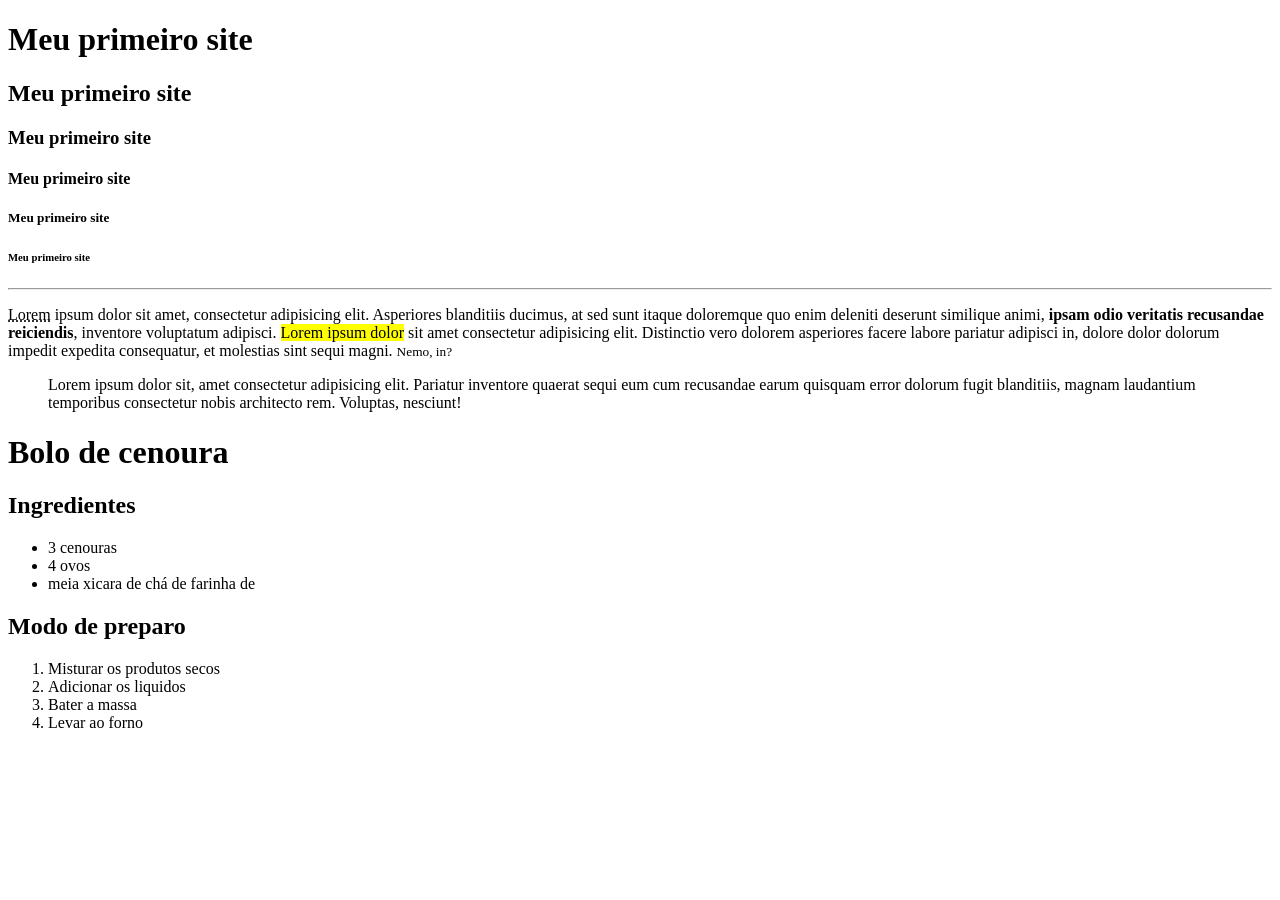
<file: aula_01_curriculo/index.html>
<!DOCTYPE html> <!-- DOCTYPE define para o navegador que o tipo do arquivo -->

<html>

<head> <!-- define todo o conteudo do nosso site ao navegador-->
    <title>Meu primeiro site HTML</title> <!-- define o nome da pagina-->
</head>

<body> <!--A tag <body>  é a reposavel por exibir todo o conteudo visivel do site-->
    <h1>Meu primeiro site</h1>
    <h2>Meu primeiro site</h2>
    <h3>Meu primeiro site</h3>
    <h4>Meu primeiro site</h4>
    <h5>Meu primeiro site</h5>
    <h6>Meu primeiro site</h6>

    <hr> <!-- cria uma quebra de linha-->

    <p> <abbr title="É um elemento que gera textos aleatorios">Lorem</abbr> ipsum dolor sit amet, consectetur
        adipisicing elit. Asperiores blanditiis ducimus, at sed sunt itaque doloremque quo enim deleniti deserunt
        similique animi, <strong>ipsam odio veritatis recusandae reiciendis</strong>, inventore voluptatum adipisci.
        <mark>Lorem ipsum dolor</mark> sit amet consectetur adipisicing elit. Distinctio vero dolorem asperiores facere
        labore pariatur adipisci in, dolore dolor dolorum impedit expedita consequatur, et molestias sint sequi magni.
        <small>Nemo, in?</small>
    </p>

    <blockquote>Lorem ipsum dolor sit, amet consectetur adipisicing elit. Pariatur inventore quaerat sequi eum cum
        recusandae earum quisquam error dolorum fugit blanditiis, magnam laudantium temporibus consectetur nobis
        architecto rem. Voluptas, nesciunt!
    </blockquote>


    <h1>Bolo de cenoura</h1>

    <h2>Ingredientes</h2>
    <ul>
        <li>3 cenouras</li>
        <li>4 ovos</li>
        <li>meia xicara de chá de farinha de</li>
    </ul>
    <h2>Modo de preparo</h2>
    <ol>
        <li>Misturar os produtos secos</li>
        <li>Adicionar os liquidos</li>
        <li>Bater a massa</li>
        <li>Levar ao forno</li>
    </ol>
</body>

</html>
</file>
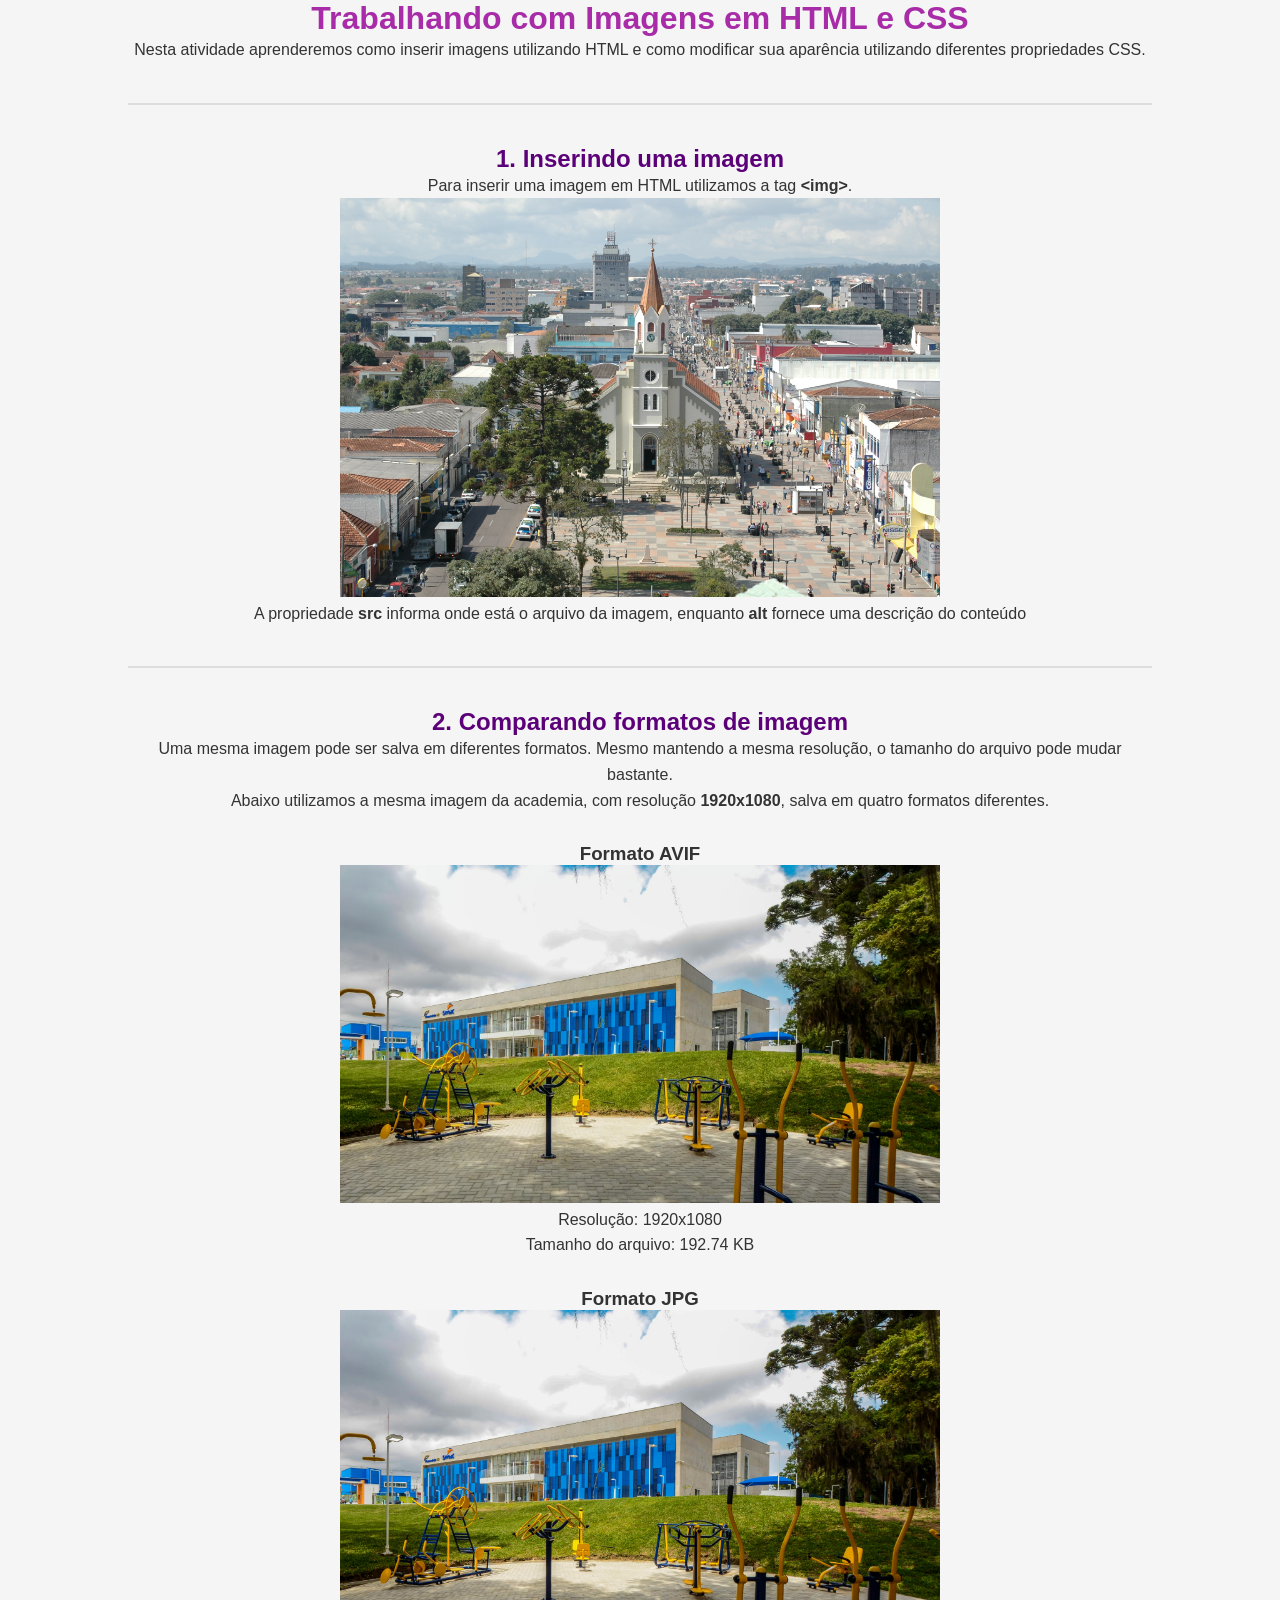
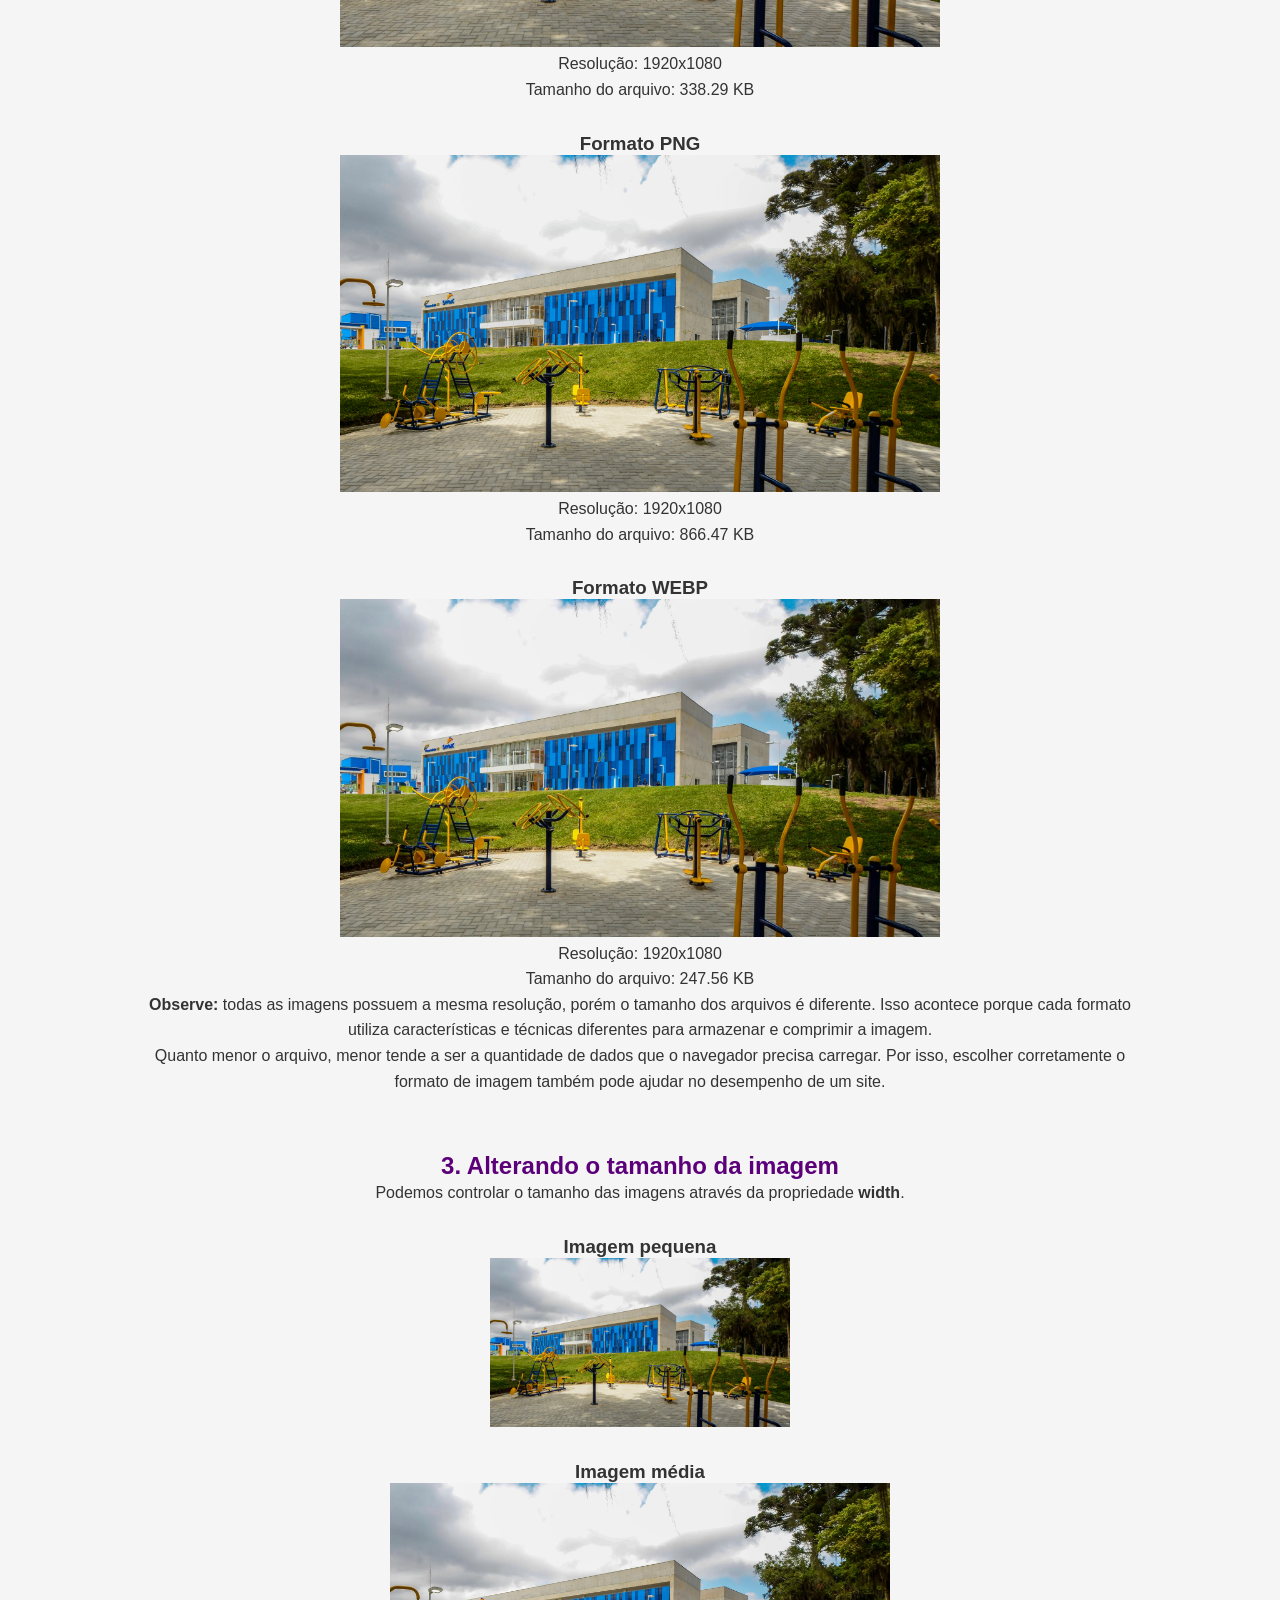
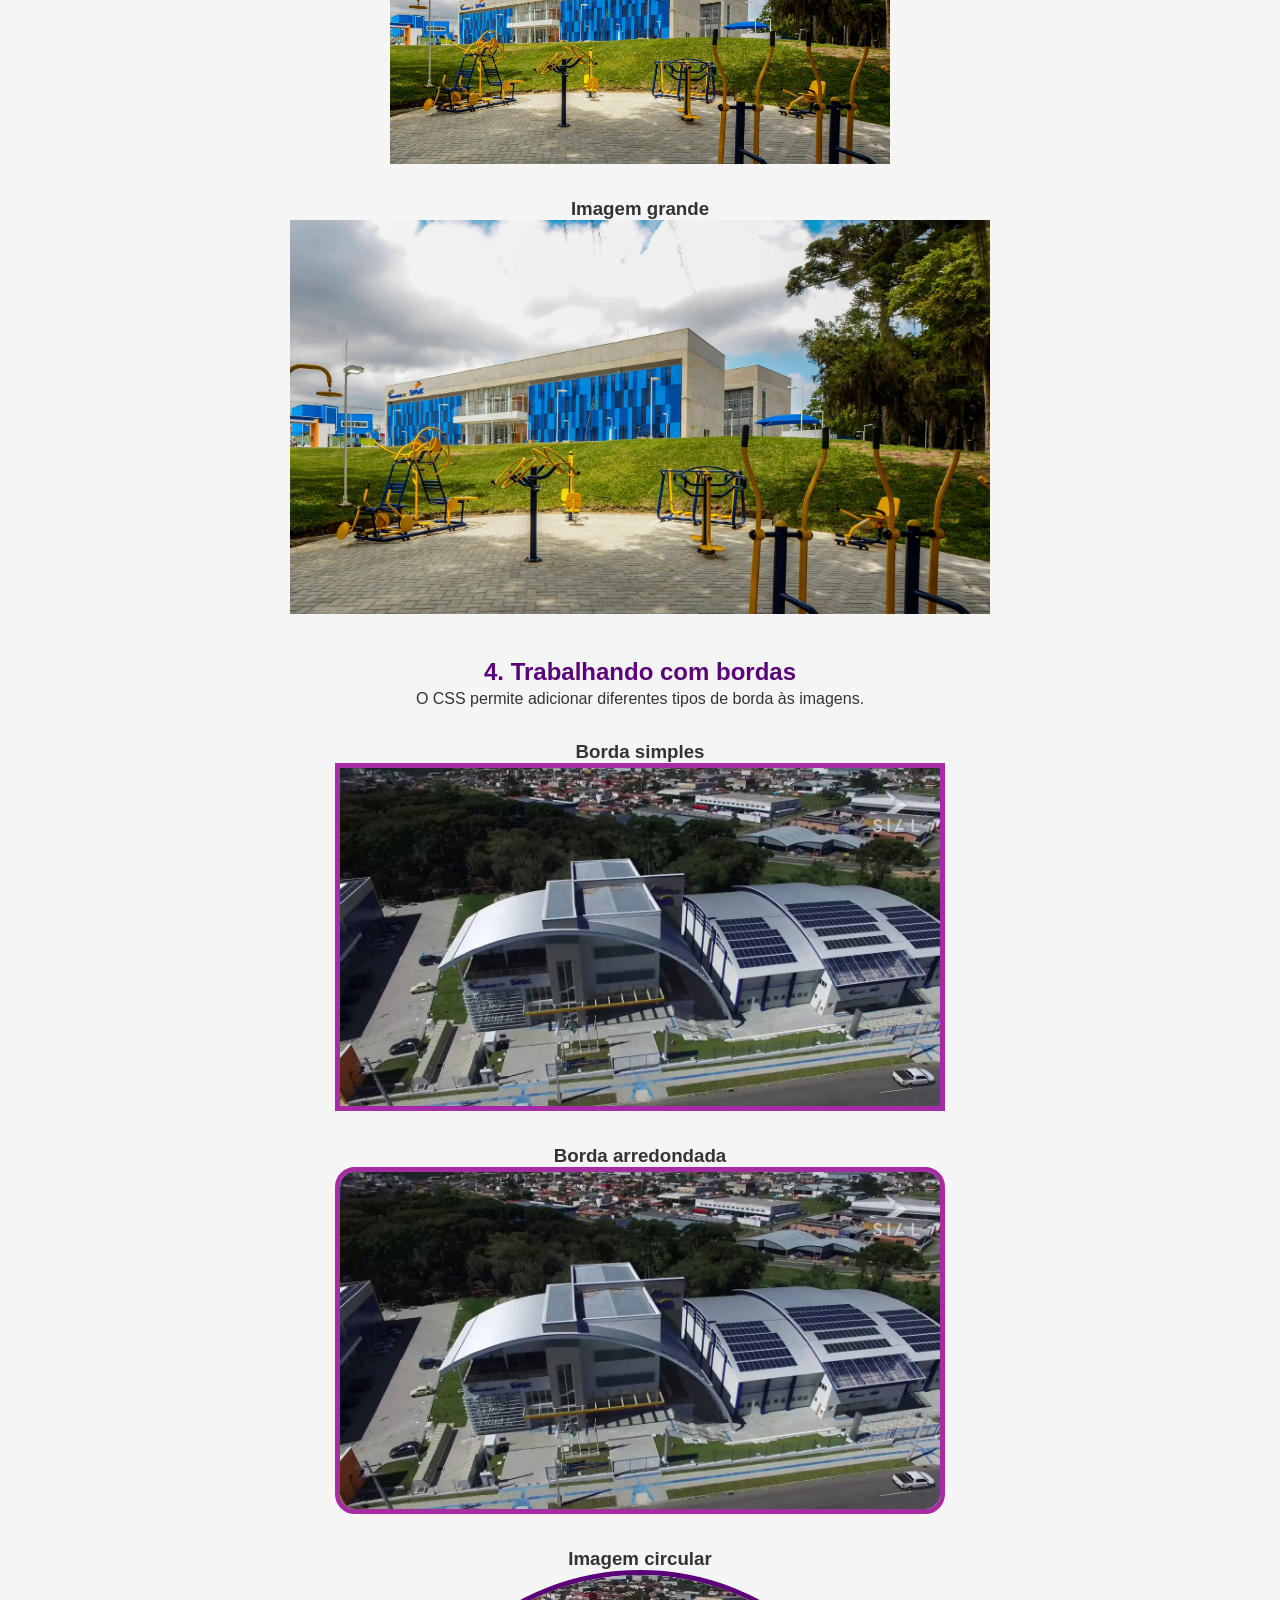
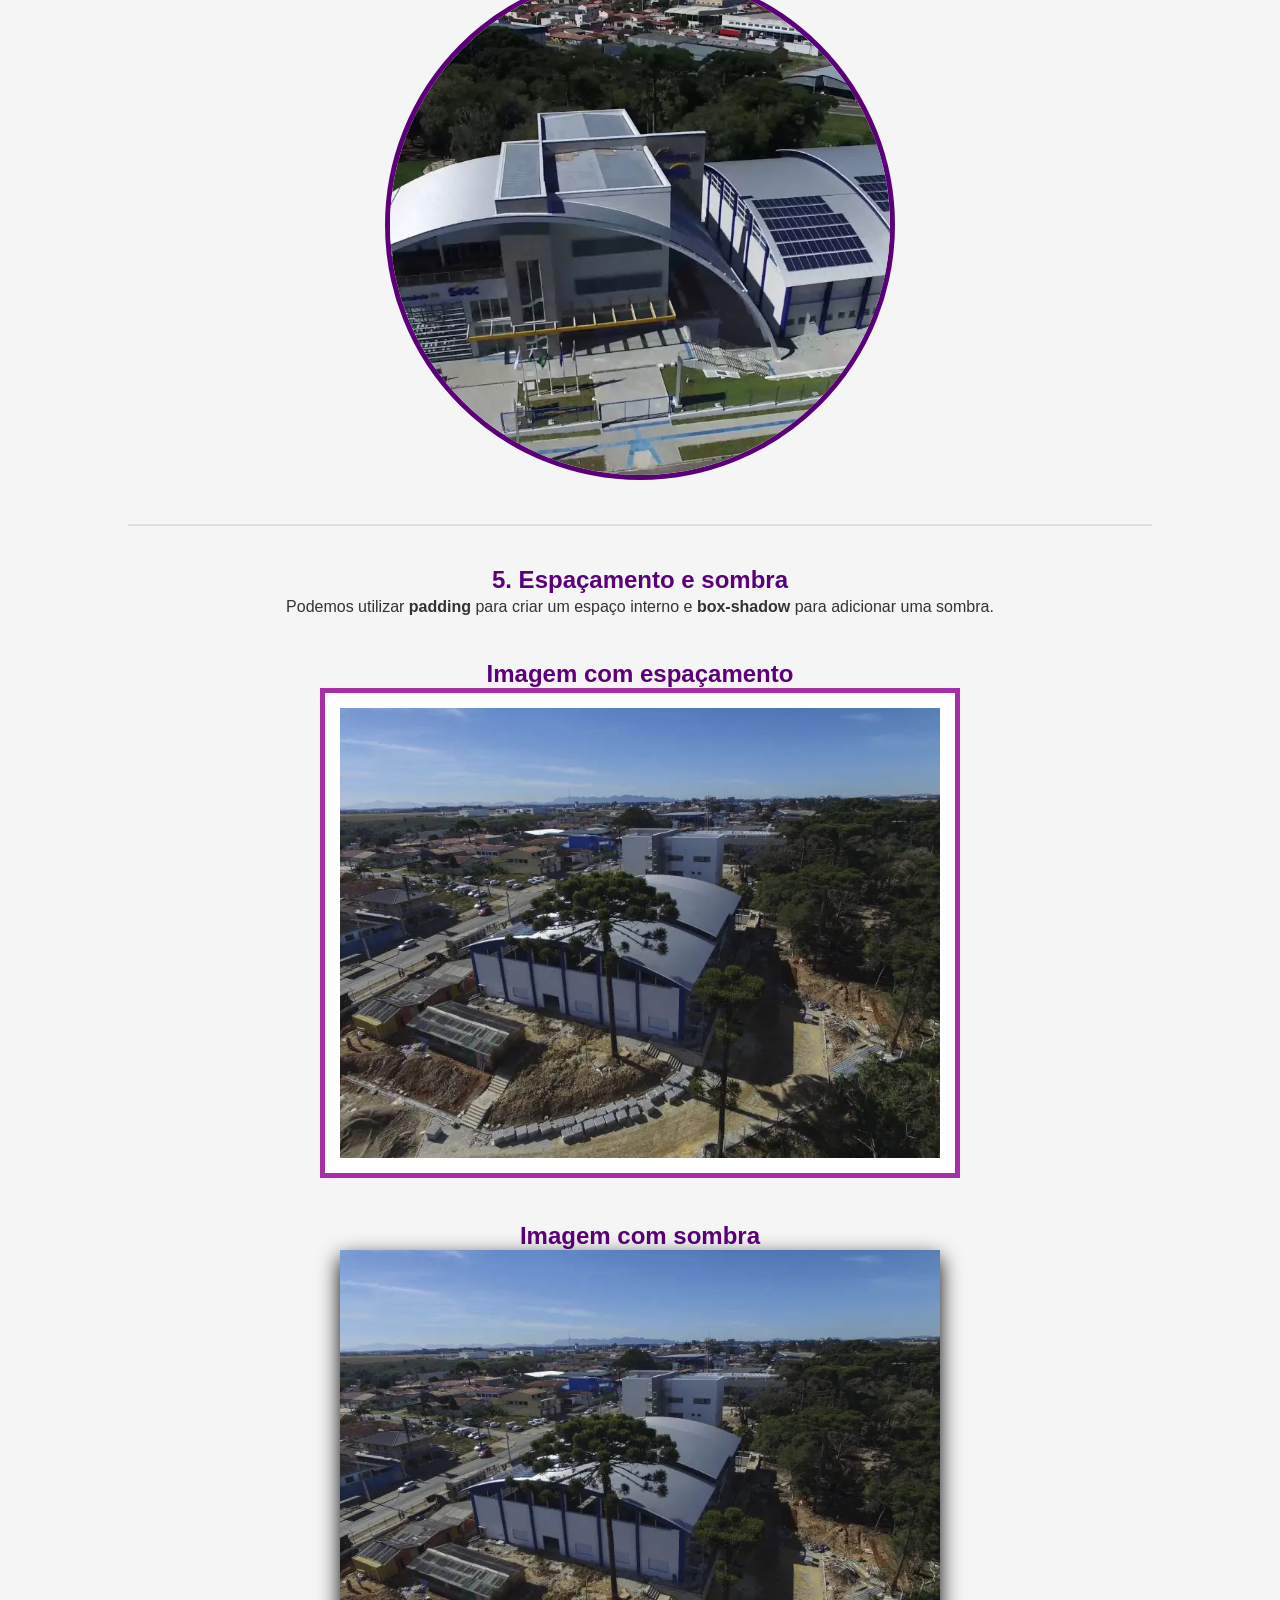
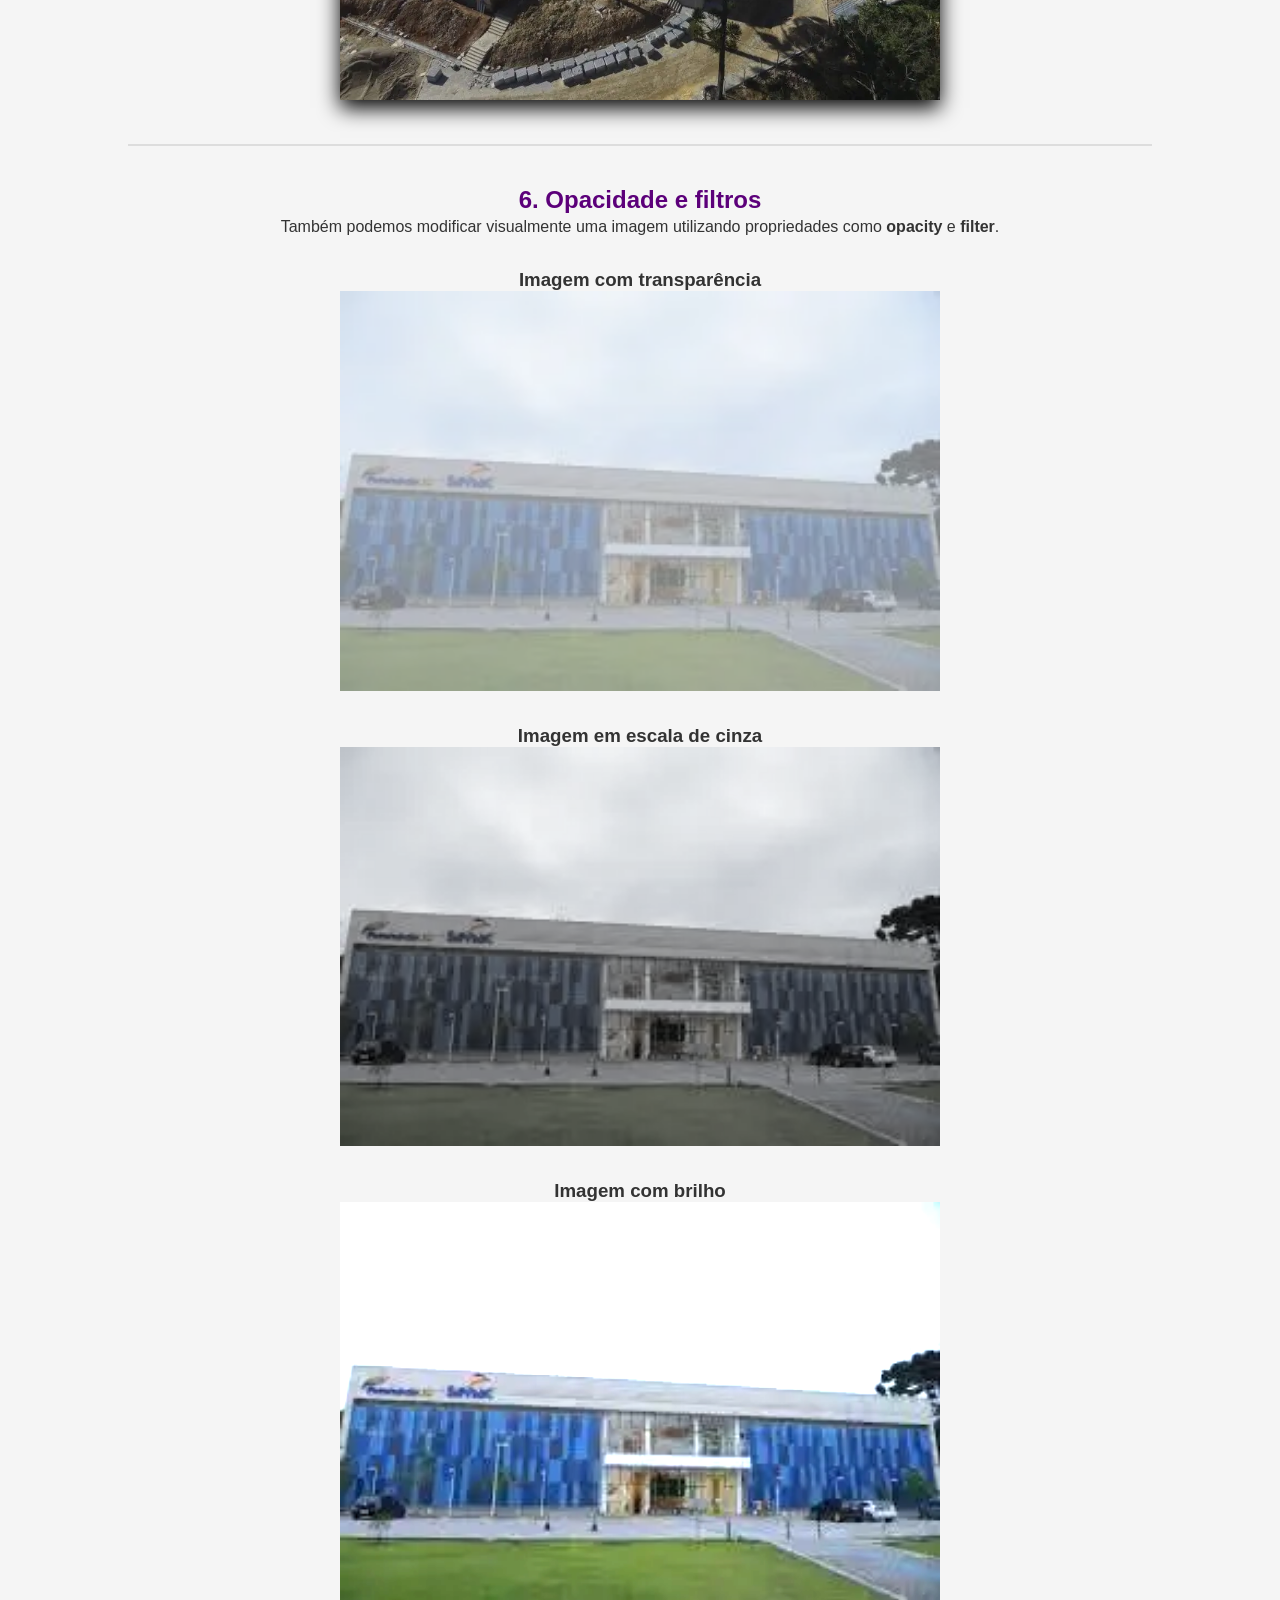
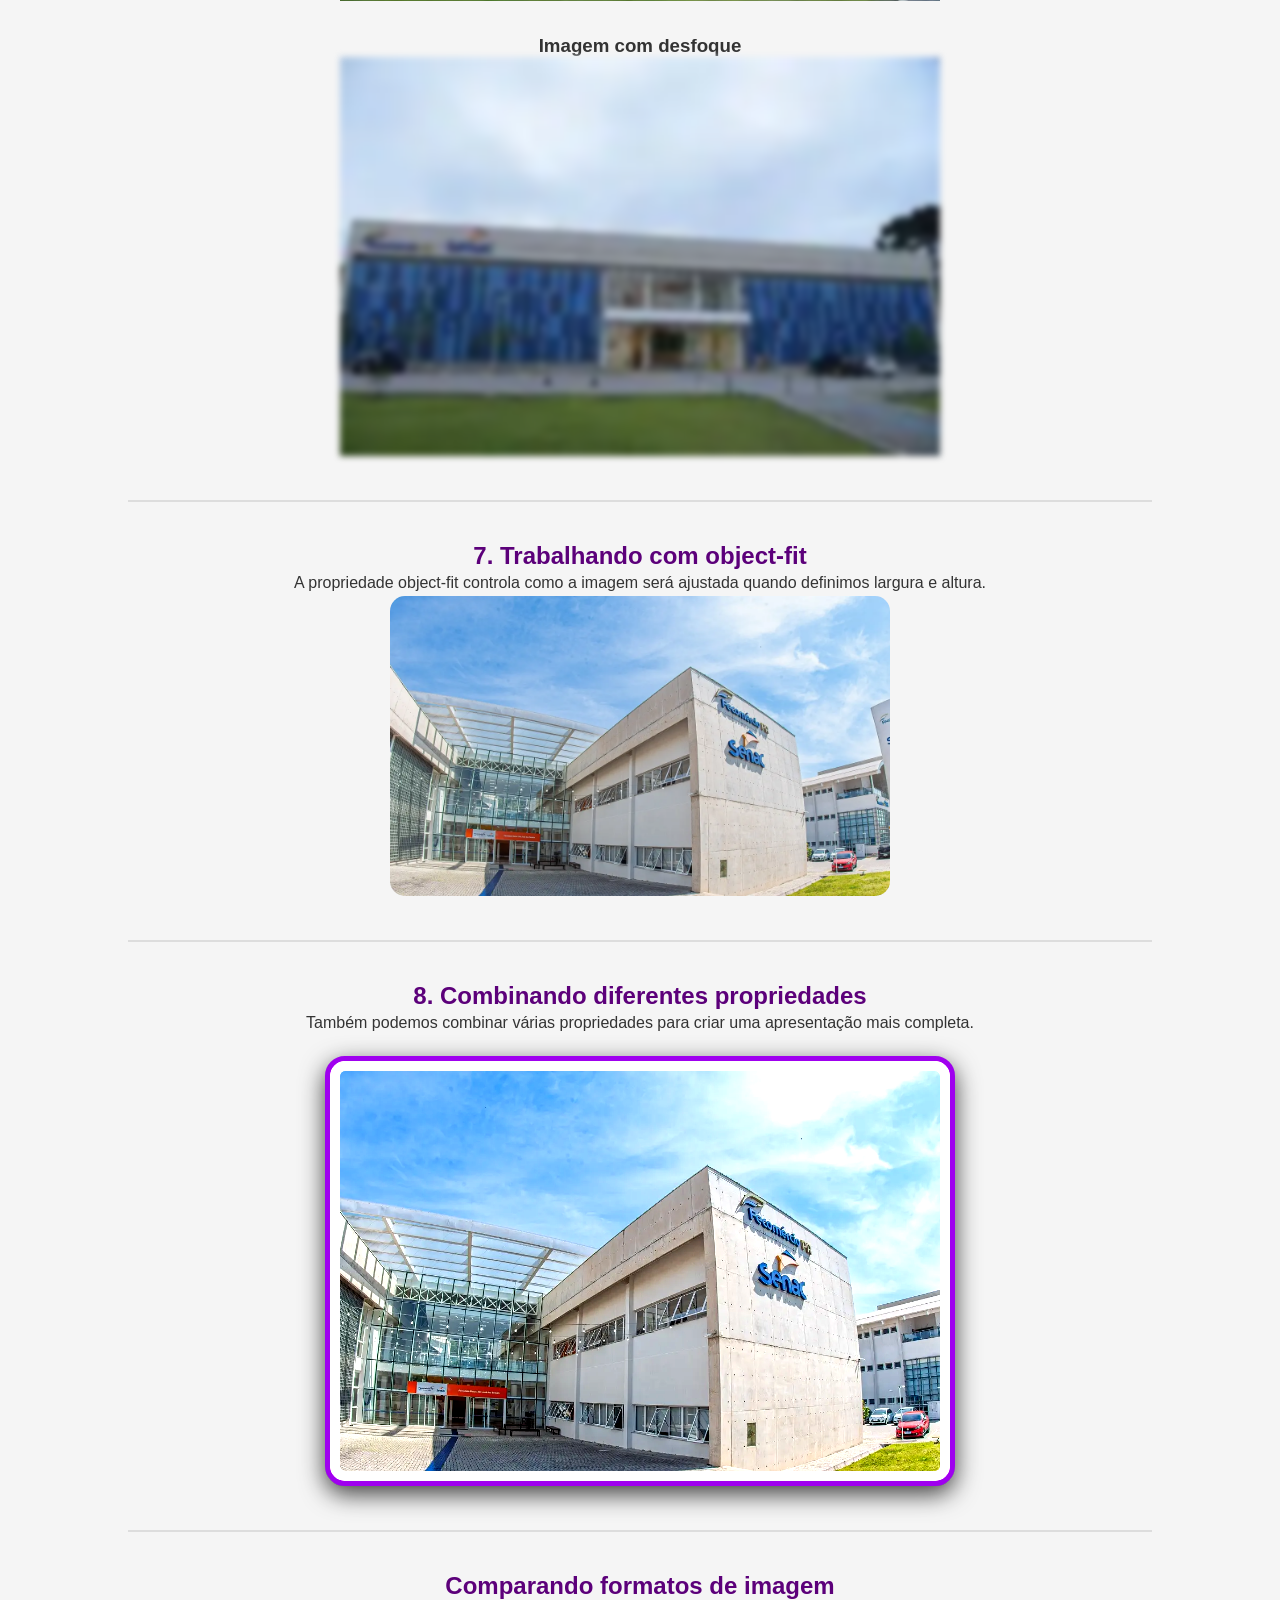
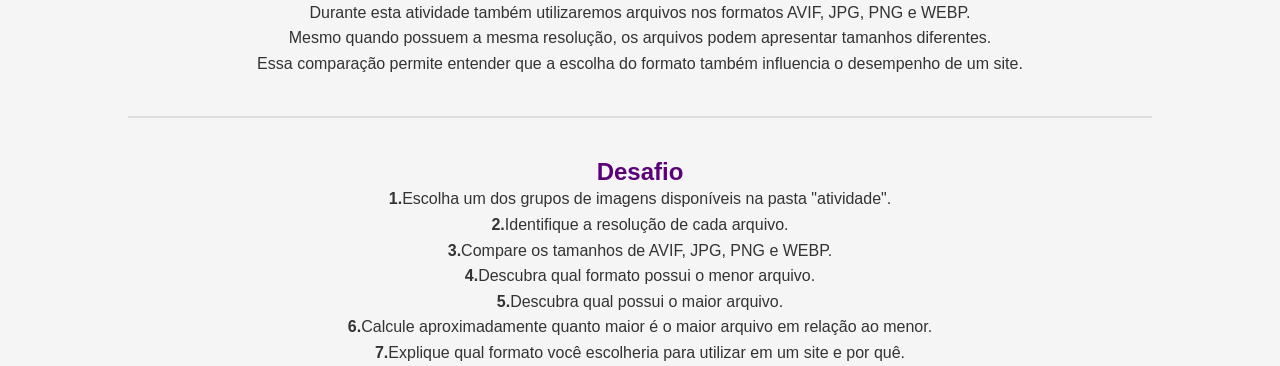
<file: aula_02_Inserindo_imagens/index.html>
<!DOCTYPE html>
<html lang="pt-BR">

<head>
    <meta charset="UTF-8">
    <meta name="viewport" content="width=, initial-scale=1.0">
    <link rel="stylesheet" href="css/style.css">
    <title>Inserindo Imagens - html e CSS</title>
</head>
<body>
    <h1>Trabalhando com Imagens em HTML e CSS</h1>
    <p>Nesta atividade aprenderemos como inserir imagens utilizando HTML e como modificar sua aparência utilizando diferentes propriedades CSS.</p>
    <hr>

    <h2>1. Inserindo uma imagem</h2>
    <p>Para inserir uma imagem em HTML utilizamos a tag <strong>&lt;img&gt;</strong>.</p>
    <img src="image/catedral_centro_sjp.png" alt="Uma perspectiva aérea privilegiada da imponente Catedral de São José dos Pinhais, revelando sua beleza arquitetônica em perfeita harmonia com a paisagem urbana do coração da cidade.">
    <p>A propriedade <strong>src</strong> informa onde está o arquivo da imagem, enquanto <strong>alt</strong> fornece uma descrição do conteúdo</p>
    <hr>

    <h2>2. Comparando formatos de imagem</h2>
    <p>Uma mesma imagem pode ser salva em diferentes formatos. Mesmo mantendo a mesma resolução, o tamanho do arquivo pode mudar bastante.</p>
    <p>Abaixo utilizamos a mesma imagem da academia, com resolução <b>1920x1080</b>, salva em quatro formatos diferentes.</p>

     <h3>Formato AVIF</h3>
    <img src="image/atividade/academia_senac.avif" alt="Imagem da academia Senac São José dos pinhais em formato AVIF">
    <p>Resolução: 1920x1080<br>
    Tamanho do arquivo: 192.74 KB</p>

    <h3>Formato JPG</h3>
    <img src="image/atividade/academia_senac.jpg" alt="Imagem da academia Senac São José dos pinhais em formato JPG">
    <p>Resolução: 1920x1080<br>
    Tamanho do arquivo: 338.29 KB</p>

    <h3>Formato PNG</h3>
    <img src="image/atividade/academia_senac.png" alt="Imagem da academia Senac São José dos pinhais em formato PNG">
    <p>Resolução: 1920x1080<br>
    Tamanho do arquivo: 866.47 KB</p>

    <h3>Formato WEBP</h3>
    <img src="image/atividade/academia_senac.webp" alt="Imagem da academia Senac São José dos pinhais em formato WEBP">
    <p>Resolução: 1920x1080<br>
    Tamanho do arquivo: 247.56 KB</p>

    <p><b>Observe:</b> todas as imagens possuem a mesma resolução, porém o tamanho dos arquivos é diferente. Isso acontece porque cada formato utiliza características e técnicas diferentes para armazenar e comprimir a imagem.</p>
    <p>Quanto menor o arquivo, menor tende a ser a quantidade de dados que o navegador precisa carregar. Por isso, escolher corretamente o formato de imagem também pode ajudar no desempenho de um site.</p>
    <br>

    <h2>3. Alterando o tamanho da imagem</h2>
    <p>Podemos controlar o tamanho das imagens através da propriedade <strong>width</strong>.</p>

    <h3>Imagem pequena</h3>
    <img src="image/atividade/academia_senac.webp" class="imagem-pequena" alt="Imagem da academia Senac no tamanho pequeno">

    <h3>Imagem média</h3>
    <img src="image/atividade/academia_senac.webp" class="imagem-media" alt="Imagem da academia Senac no tamanho medio">

    <h3>Imagem grande</h3>
    <img src="image/atividade/academia_senac.webp" class="imagem-grande" alt="Imagem da academia Senac no tamanho grande">
    <br>

    <h2>4. Trabalhando com bordas</h2>
    <p>O CSS permite adicionar diferentes tipos de borda às imagens.</p>

    <h3>Borda simples</h3>
    <img src="image/atividade/aerea_sesc.webp" class="borda-simples" alt="Area do colegio Senac sjp">

    <h3>Borda arredondada</h3>
    <img src="image/atividade/aerea_sesc.webp" class="borda-arredondada" alt="Area do colegio Senac sjp">

    <h3>Imagem circular</h3>
    <img src="image/atividade/aerea_sesc.webp" class="borda-circular" alt="Area do colegio Senac sjp">
    <hr>

    <h2>5. Espaçamento e sombra</h2>
    <p>Podemos utilizar <strong>padding</strong> para criar um espaço interno e <strong>box-shadow</strong> para adicionar uma sombra.</p>

    <h2>Imagem com espaçamento</h2>
    <img src="image/atividade/construcao_senac.webp" class="imagem-com-espacamento" alt="Construção em são josé dos pinhais">

    <h2>Imagem com sombra</h2>
    <img src="image/atividade/construcao_senac.webp" class="imagem-com-sombra" alt="Construção em são josé dos pinhais">
    <hr>

    <h2>6. Opacidade e filtros</h2>
    <p>Também podemos modificar visualmente uma imagem utilizando propriedades como <strong>opacity</strong> e <strong>filter</strong>.</p>

    <h3>Imagem com transparência</h3>
    <img src="image/atividade/estacionamento_senac.webp" class="imagem-transparente" alt="Imagem do estacionamento do Senac sjp">

    <h3>Imagem em escala de cinza</h3>
    <img src="image/atividade/estacionamento_senac.webp" class="imagem-cinza" alt="Imagem do estacionamento do Senac sjp">

    <h3>Imagem com brilho</h3>
    <img src="image/atividade/estacionamento_senac.webp" class="imagem-brilho" alt="Imagem do estacionamento do Senac sjp">
    
    <h3>Imagem com desfoque</h3>
    <img src="image/atividade/estacionamento_senac.webp" class="imagem-desfocada" alt="Imagem do estacionamento do Senac sjp">
    <hr>

    <h2>7. Trabalhando com <strong>object-fit</strong></h2>
    <p>A propriedade object-fit controla como a imagem será ajustada quando definimos largura e altura.</p>

    <img src="image/atividade/fachada_senac.webp" class="imagem-cortada" alt="Fachada da faculdade Senac sjp">
    <hr>

    <h2>8. Combinando diferentes propriedades</h2>
    <p>Também podemos combinar várias propriedades para criar uma apresentação mais completa.</p>

    <img src="image/atividade/fachada_senac.webp" class="imagem-destaque" alt="Fachada da faculdade Senac sjp">
    <hr>

    <h2>Comparando formatos de imagem</h2>
    <p>Durante esta atividade também utilizaremos arquivos nos formatos AVIF, JPG, PNG e WEBP.</p>
    <p>Mesmo quando possuem a mesma resolução, os arquivos podem apresentar tamanhos diferentes.</p>
    <p>Essa comparação permite entender que a escolha do formato também influencia o desempenho de um site.</p>
    <hr>

    <h2>Desafio</h2>
        <p><strong>1.</strong>Escolha um dos grupos de imagens disponíveis na pasta "atividade".</p>
        <p><strong>2.</strong>Identifique a resolução de cada arquivo.</p>
        <p><strong>3.</strong>Compare os tamanhos de AVIF, JPG, PNG e WEBP.</p>
        <p><strong>4.</strong>Descubra qual formato possui o menor arquivo.</p>
        <p><strong>5.</strong>Descubra qual possui o maior arquivo.</p>
        <p><strong>6.</strong>Calcule aproximadamente quanto maior é o maior arquivo em relação ao menor.</p>
        <p><strong>7.</strong>Explique qual formato você escolheria para utilizar em um site e por quê.</p>
</body>

</html>
</file>
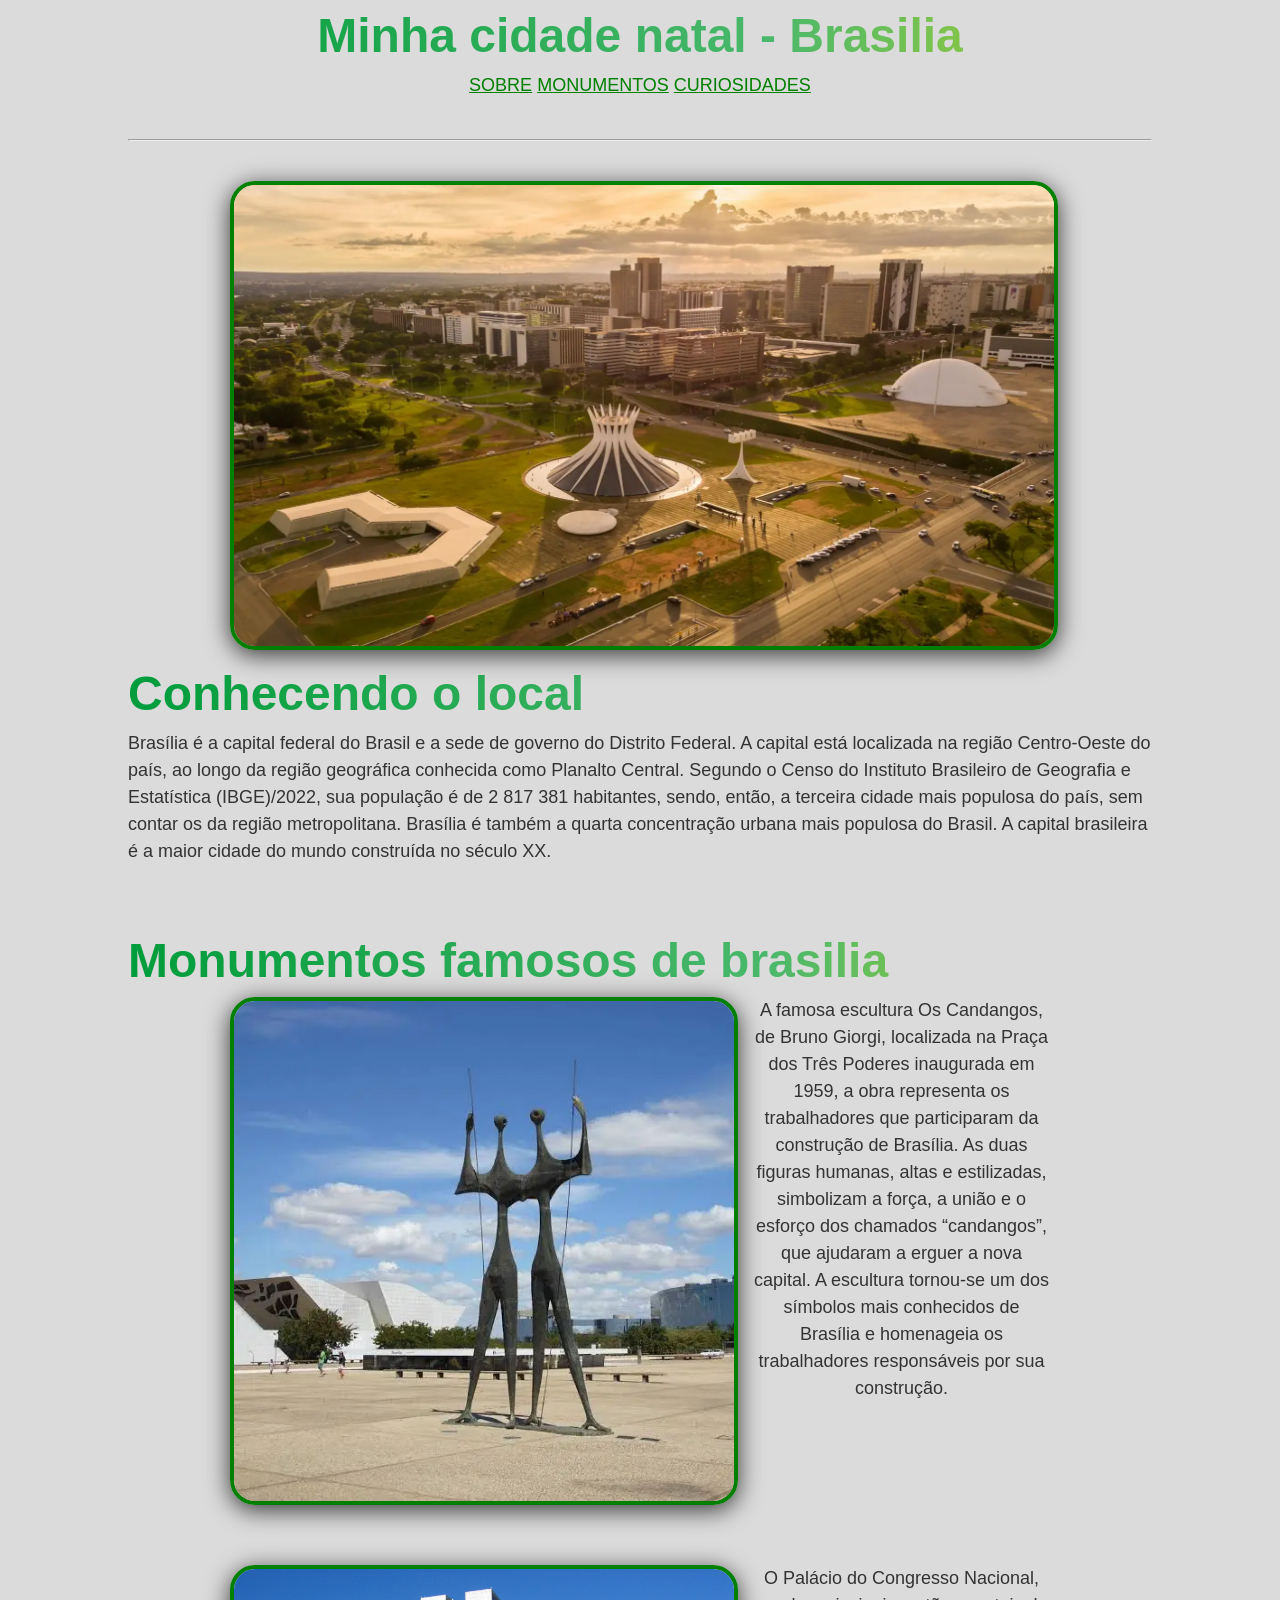
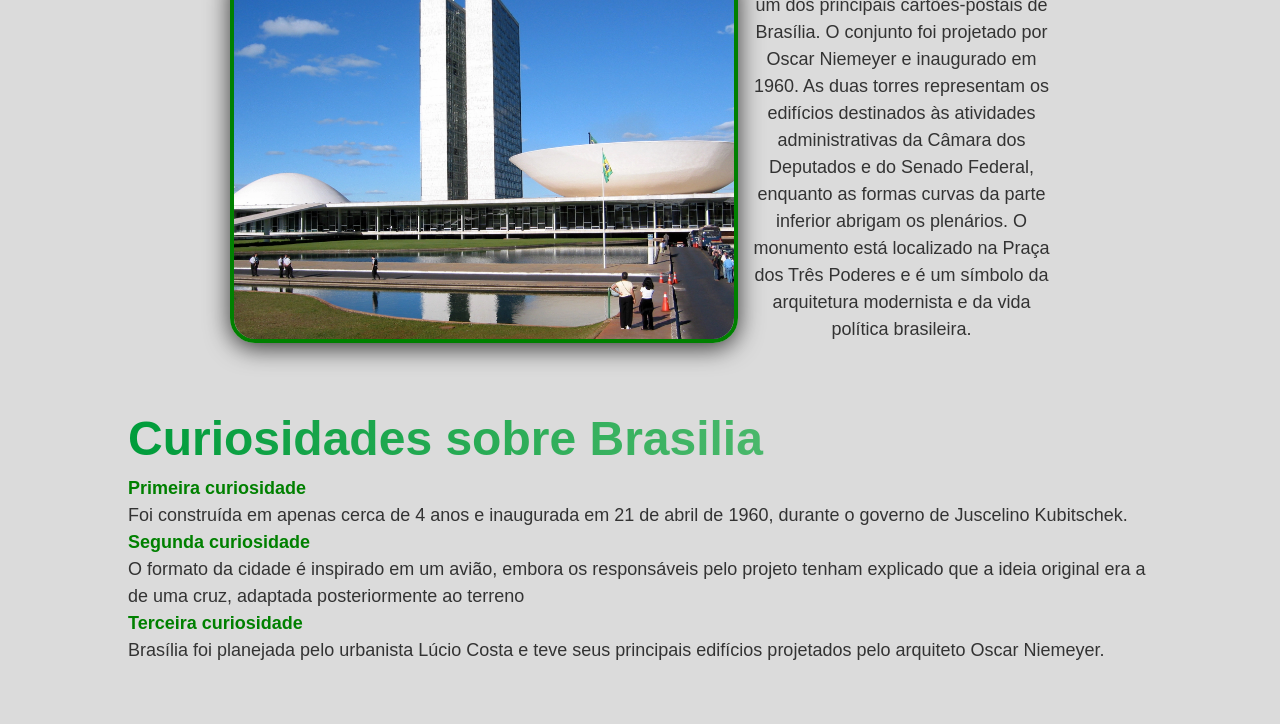
<file: aula_03_atividade_leo/index.html>
<!DOCTYPE html>
<html lang="pt-br">

<head>
    <meta charset="UTF-8">
    <meta name="viewport" content="width=device-width, initial-scale=1.0">
    <link rel="stylesheet" href="css/style.css">
    <title>Conhecendo brasilia</title>
</head>

<body>
    <header>
        <h1 class="texto_colorido">Minha cidade natal - Brasilia</h1>
        <nav> <a href="#sobre">SOBRE</a> <a href="#monumentos">MONUMENTOS</a> <a
                href="#curiosidades">CURIOSIDADES</a>
        </nav>
        <hr>

        <img src="imagens/brasilia-panoramica.webp" class="imagem-principal"
            alt="Imagem em vista panoramica de brasilia">

        <section>
            <h2 class="texto_colorido" id="sobre">Conhecendo o local</h2>
            <p>Brasília é a capital federal do Brasil e a sede de governo do Distrito Federal. A capital está localizada na região Centro-Oeste do país, ao longo da região geográfica conhecida como Planalto Central. Segundo o Censo do Instituto Brasileiro de Geografia e Estatística (IBGE)/2022, sua população é de 2 817 381 habitantes, sendo, então, a terceira cidade mais populosa do país, sem contar os da região metropolitana. Brasília é também a quarta concentração urbana mais populosa do Brasil. A capital brasileira é a maior cidade do mundo construída no século XX.
            </p>
        </section>
    </header>

    <main>
        <h2 class="texto_colorido" id="monumentos">Monumentos famosos de brasilia</h2>
        <section>
            <figure class="container">
                <img src="imagens/os_candangos.webp" alt="Imagem do monumento 'Os candangos' em brasilia">
                <figcaption>A famosa escultura Os Candangos, de Bruno Giorgi, localizada na Praça dos Três Poderes inaugurada em 1959, a obra representa os trabalhadores que participaram da construção de Brasília. As duas figuras humanas, altas e estilizadas, simbolizam a força, a união e o esforço dos chamados “candangos”, que ajudaram a erguer a nova capital. A escultura tornou-se um dos símbolos mais conhecidos de Brasília e homenageia os trabalhadores responsáveis por sua construção.</figcaption>
            </figure>
        </section>

        <section>
            <figure class="container">
                <img src="imagens/Congresso_do_Brasil.webp" alt="Imagem do palacio do congresso em brasilia">
                <figcaption>O Palácio do Congresso Nacional, um dos principais cartões-postais de Brasília. O conjunto foi projetado por Oscar Niemeyer e inaugurado em <time datetime="1960">1960</time>. As duas torres representam os edifícios destinados às atividades administrativas da Câmara dos Deputados e do Senado Federal, enquanto as formas curvas da parte inferior abrigam os plenários. O monumento está localizado na Praça dos Três Poderes e é um símbolo da arquitetura modernista e da vida política brasileira.
                </figcaption>
            </figure>
        </section>

        <section>
            <h2 class="texto_colorido" id="curiosidades">Curiosidades sobre Brasilia</h2>
            <dl>
                <dt><strong>Primeira curiosidade</strong> </dt>
                <dd>Foi construída em apenas cerca de 4 anos e inaugurada em 21 de abril de 1960, durante o governo de 
                    Juscelino Kubitschek.</dd>

                <dt><strong>Segunda curiosidade</strong></dt>
                <dd>O formato da cidade é inspirado em um avião, embora os responsáveis pelo projeto tenham explicado
                    que a ideia original era a de uma cruz, adaptada posteriormente ao terreno</dd>

                <dt><strong>Terceira curiosidade</strong> </dt>
                <dd> Brasília foi planejada pelo urbanista Lúcio Costa e teve seus principais edifícios projetados pelo
                    arquiteto Oscar Niemeyer.</dd>
            </dl>
        </section>
    </main>
</body>

</html>
</file>
<file: aula_02_Inserindo_imagens/css/style.css>
* {
    padding: 0;
    margin: 0;
}

body {
    width: 80%;
    margin: auto;
    background-color: #f5f5f5;
    color: #333;
    font-family: Arial, Helvetica, sans-serif;
    text-align: center;
}

h1 {
    color: #970097D2;
}

h2 {
    color: #5c007a;
    margin-top: 40px;
}

h3 {
    color: #333;
    margin-top: 30px;
}

p {
    line-height: 1.6;
}

hr {
    margin: 40px 0;
    border: none;
    border-top: 2px solid #ddd;
}

img {
    width: 600px;
    max-width: 100%;
    height: auto;
}

.imagem-pequena {
    width: 300px;
}

.imagem-media {
    width: 500px;
}

.imagem-grande {
    width: 700px;
}

.borda-simples {
    border: 5px solid #970097D2;
}

.borda-arredondada {
    border: 5px solid #970090D2;
    border-radius: 20px;
}

.borda-circular {
    width: 500px;
    height: 500px;
    border: 5px ;
    border-color: #5c007a;
    border-radius: 50%;
    border-style: solid;                                                  
    object-fit: cover;
}

.imagem-com-espacamento {
    border: 5px solid #970097D2;
    padding: 15px;
    background-color: white;
}

.imagem-com-sombra {
    box-shadow: 0 8px 20px rgba(0, 0, 0, 75);
    
}

.imagem-transparente {
    filter: opacity(0.5);
}

.imagem-cinza {
    filter: grayscale(80%);
}

.imagem-brilho {
    filter: brightness(150%);
}

.imagem-desfocada {
    filter: blur(3px);
}

.imagem-cortada {
    width: 500px;
    height: 300px;
    object-fit: cover;
    border-radius: 15px;
}

.imagem-destaque {
    width: 600px;
    height: 400px;
    border: 5px solid #9700D2;
    border-radius: 20px;
    padding: 10px;
    margin-top: 20px;
    background-color: white;
    filter: contrast(135%);
    object-fit: cover;
    box-shadow: 0 8px 25px rgba(0, 0, 0, 0.75);
}
</file>
<file: aula_03_atividade_leo/css/style.css>
* {
    padding: 0;
    margin: 0;
}

body {
    width: 80%;
    margin: auto;
    background-color: #dbdbdb;
    color: #333;
    font-family: Arial, Helvetica, sans-serif;
    font-size: 1.125rem;
    line-height: 1.5;
}

nav {
    text-align: center;
}

section {
    margin-bottom: 60px;
}

a:link {
    color: green;
}

a:visited {
    color: green;
}

a:hover {
    color: yellow;
}

a:active {
    color: blue;
}

h1 {
    text-align: center;

}

hr {
    margin: 40px 0;
}

strong {
    color: green;
}

.imagem-principal {
    width: 80%;
    height: auto;
    margin-left: 10%;
    margin-right: 10%;
    border: 4px solid green;
    border-radius: 25px;
    box-shadow: 0 5px 25px rgba(0, 0, 0, 0.75);
    object-fit: cover;
}

.container {
    width: 80%;
    display: flex;
    text-align: center;
    margin: auto;
    gap: 15px;
}

.container img {
    width: 500px;
    height: auto;
    border: 4px solid green;
    border-radius: 25px;
    box-shadow: 0 5px 25px rgba(0, 0, 0, 0.75);
    object-fit: cover;
}

.texto_colorido {
    font-size: 48px;
    font-weight: bold;
    background: linear-gradient(to right, #009c3b, #4ab86b, #ffdf00, 
    #4a5a99,#002776, #4a5a99, #ffdf00, #4ab86b, #009c3b);
    background-size: 500% auto;
    -webkit-background-clip: text;
    -webkit-text-fill-color: transparent;
    background-clip: text;
    color: transparent;
    animation: mudarCores 15s ease-in-out infinite;
}

@keyframes mudarCores {
    0% {
        background-position: 0% center;
    }

    100% {
        background-position: 300% center;
    }
}

@media (max-width: 768px) {
    body {
        width: 95%;
    }

    .container {
        flex-direction: column;
    }

    .container img {
        width: 100%;
    }

}
</file>
